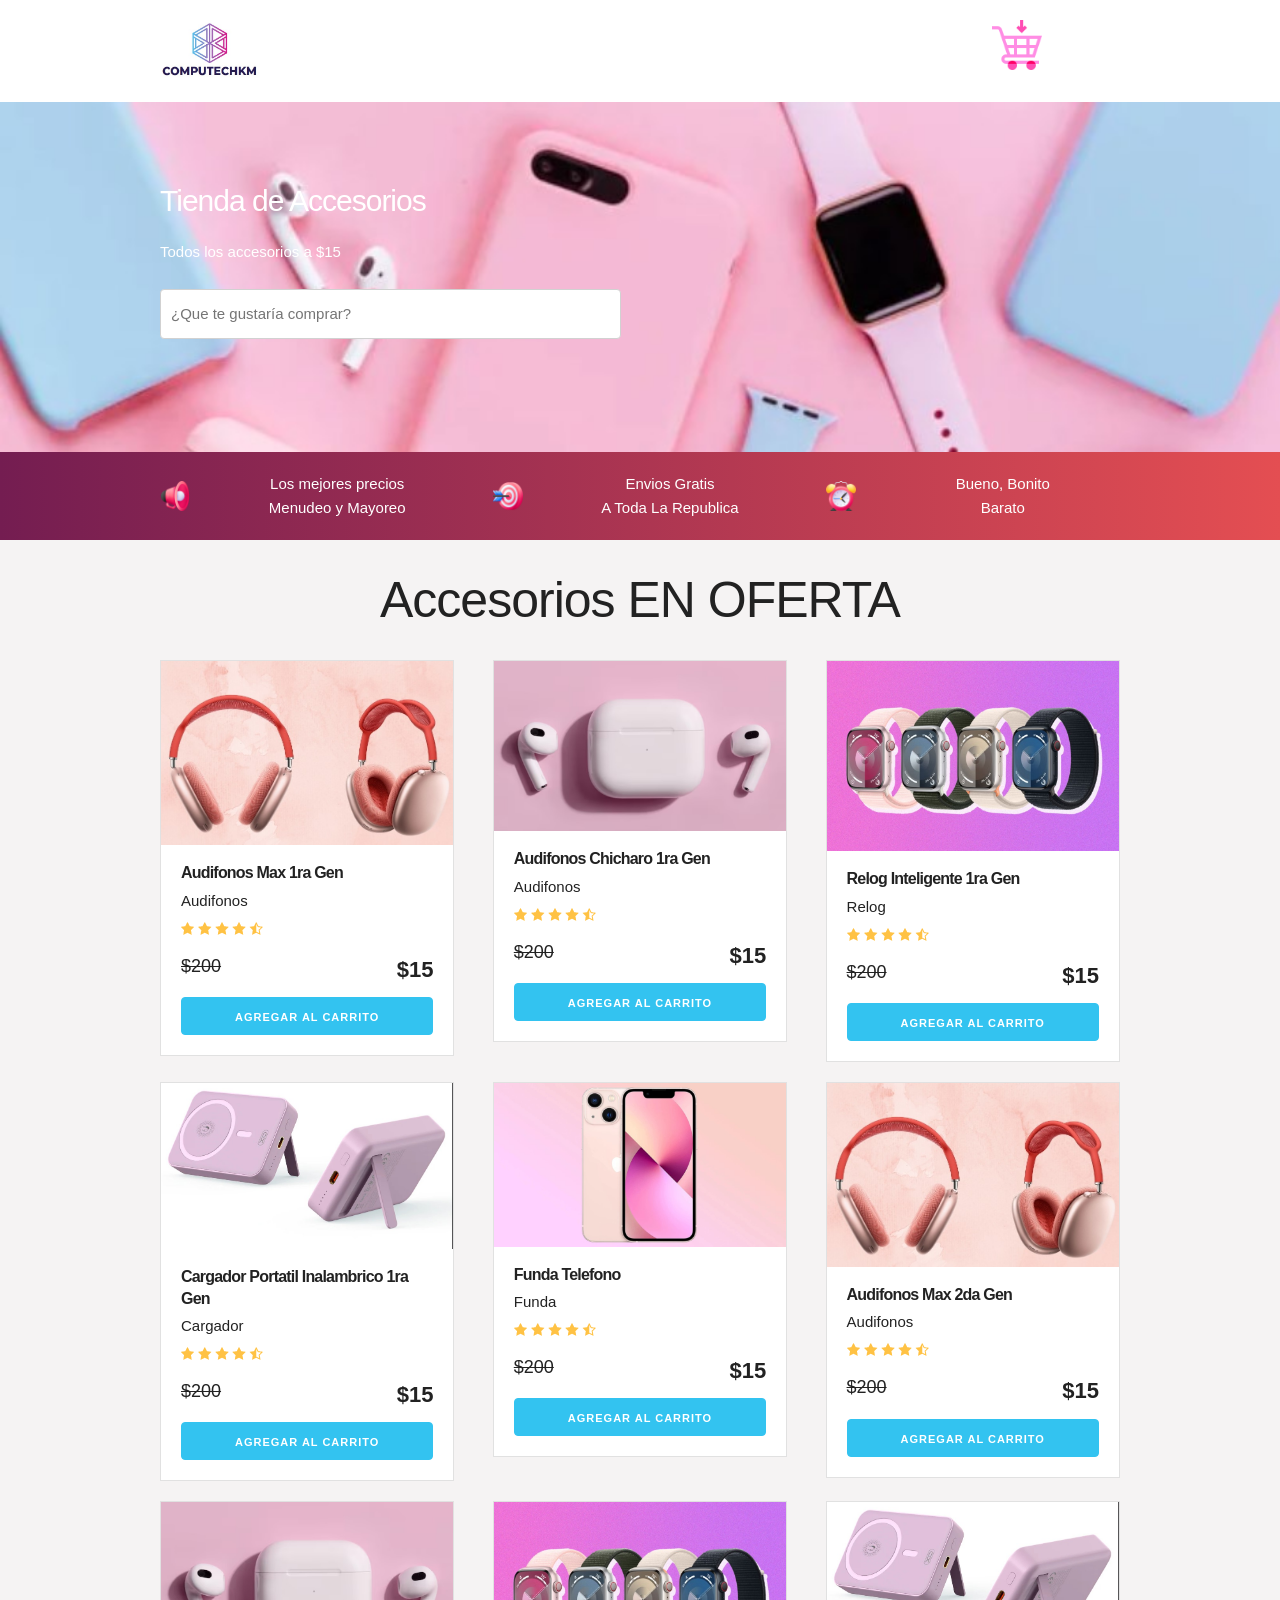
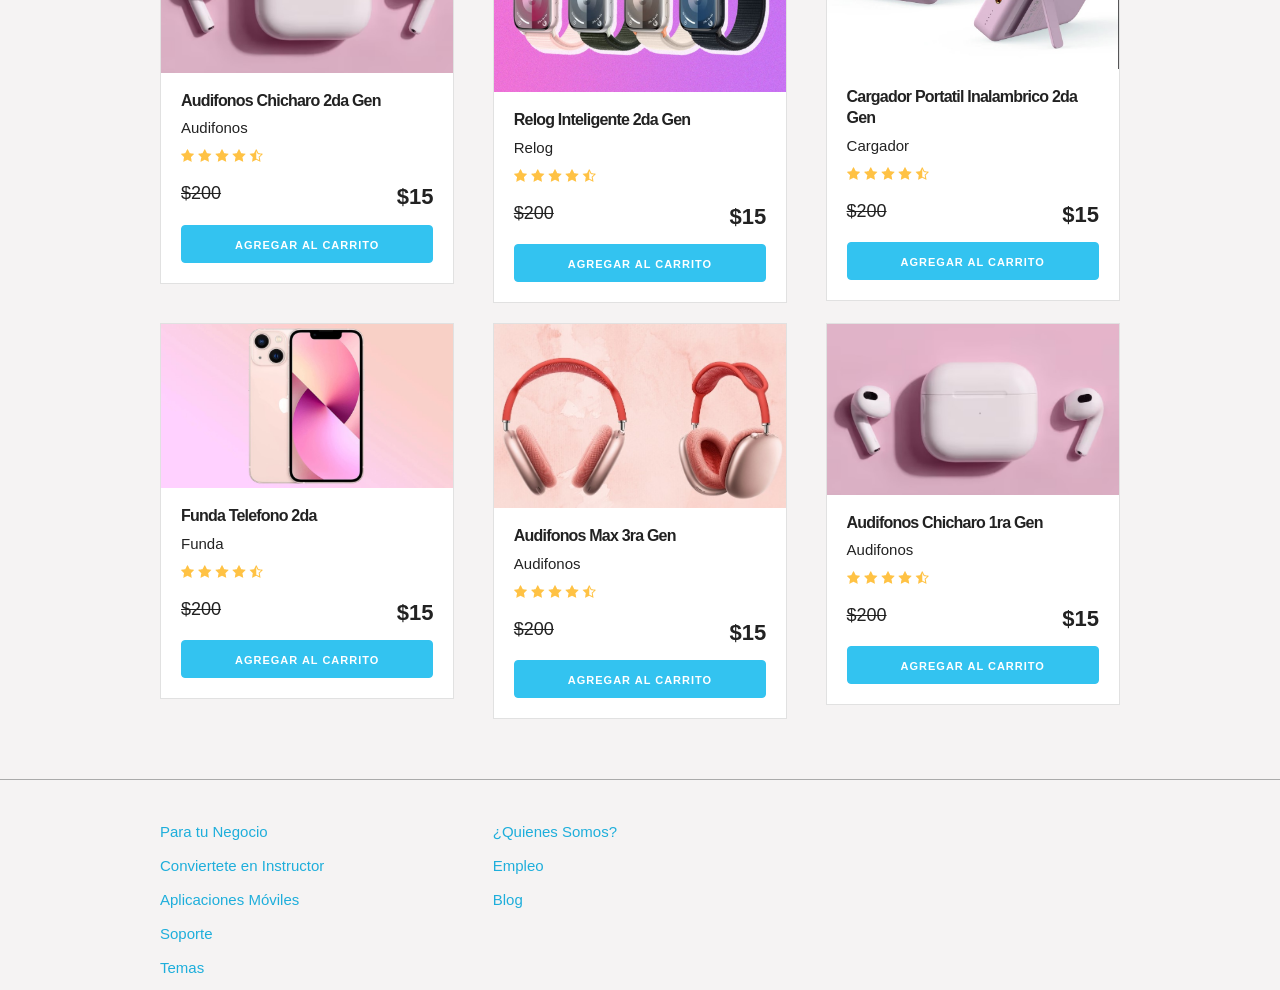
<file: 15-PROYECTO-Carrito/index.html>
<!DOCTYPE html>
<html lang="en">
<head>
    <meta charset="UTF-8">
    <meta name="viewport" content="width=device-width, initial-scale=1.0">
    <meta http-equiv="X-UA-Compatible" content="ie=edge">
    <title>Carrito</title>
    <link rel="stylesheet" href="css/normalize.css">
    <link rel="stylesheet" href="css/skeleton.css">
    <link rel="stylesheet" href="css/custom.css">
</head>
<body>
<header id="header" class="header">
    <div class="container">
        <div class="row">
            <div class="four columns">
                <img src="img/logo.jpg" id="logo" width="100px">
            </div>
            <div class="two columns u-pull-right">
                <ul>
                    <li class="submenu">
                            <img src="img/cart.png" id="img-carrito" width="50px">
                            <div id="carrito">
                                    
                                    <table id="lista-carrito" class="u-full-width">
                                        <thead>
                                            <tr>
                                                <th>Imagen</th>
                                                <th>Nombre</th>
                                                <th>Precio</th>
                                                <th>Cantidad</th>
                                                <th></th>
                                            </tr>
                                        </thead>
                                        <tbody></tbody>
                                    </table>

                                    <a href="#" id="vaciar-carrito" class="button u-full-width">Vaciar Carrito</a>
                            </div>
                    </li>
                </ul>
            </div>
        </div> 
    </div>
    </header>


    <div id="hero">
        <div class="container">
            <div class="row">
                    <div class="six columns">
                        <div class="contenido-hero">
                                <h2>Tienda de Accesorios</h2>
                                <p>Todos los accesorios a $15</p>
                                <form action="#" id="busqueda" method="post" class="formulario">
                                    <input class="u-full-width" type="text" placeholder="¿Que te gustaría comprar?" id="buscador">
                                    <input type="submit" id="submit-buscador" class="submit-buscador">
                                </form>
                        </div>
                    </div>
            </div> 
        </div>
    </div>

    <div class="barra">
        <div class="container">
            <div class="row">
                    <div class="four columns icono icono1">
                        <p>Los mejores precios <br>
                        Menudeo y Mayoreo</p>
                    </div>
                    <div class="four columns icono icono2">
                        <p>Envios Gratis <br>
                        A Toda La Republica</p>
                    </div>
                    <div class="four columns icono icono3">
                        <p>Bueno, Bonito<br>
                        Barato</p>
                    </div>
            </div>
        </div>

    </div>

    <div id="lista-cursos" class="container">
        <h1 id="encabezado" class="encabezado">Accesorios EN OFERTA</h1>
        <div class="row">
            <div class="four columns">
                <div class="card">
                    <img src="img/curso1.jpg" class="imagen-curso u-full-width">
                    <div class="info-card">
                        <h4>Audifonos Max 1ra Gen</h4>
                        <p>Audifonos</p>
                        <img src="img/estrellas.png">
                        <p class="precio">$200  <span class="u-pull-right ">$15</span></p>
                        <a href="#" class="u-full-width button-primary button input agregar-carrito" data-id="1">Agregar Al Carrito</a>
                    </div>
                </div> <!--.card-->
            </div>
            <div class="four columns">
                    <div class="card">
                        <img src="img/curso2.jpg" class="imagen-curso u-full-width">
                        <div class="info-card">
                            <h4>Audifonos Chicharo 1ra Gen</h4>
                            <p>Audifonos</p>
                            <img src="img/estrellas.png">
                            <p class="precio">$200  <span class="u-pull-right ">$15</span></p>
                            <a href="#" class="u-full-width button-primary button input agregar-carrito" data-id="2">Agregar Al Carrito</a>
                        </div>
                    </div>
            </div>
            <div class="four columns">
                    <div class="card">
                        <img src="img/curso3.jpg" class="imagen-curso u-full-width">
                        <div class="info-card">
                            <h4>Relog Inteligente 1ra Gen</h4>
                            <p>Relog</p>
                            <img src="img/estrellas.png">
                            <p class="precio">$200  <span class="u-pull-right ">$15</span></p>
                            <a href="#" class="u-full-width button-primary button input agregar-carrito" data-id="3">Agregar Al Carrito</a>
                        </div>
                    </div> <!--.card-->
            </div>

        </div> <!--.row-->
        <div class="row">
            <div class="four columns">
                <div class="card">
                    <img src="img/curso4.jpg" class="imagen-curso u-full-width">
                    <div class="info-card">
                        <h4>Cargador Portatil Inalambrico 1ra Gen</h4>
                        <p>Cargador</p>
                        <img src="img/estrellas.png">
                        <p class="precio">$200  <span class="u-pull-right ">$15</span></p>
                        <a href="#" class="u-full-width button-primary button input agregar-carrito" data-id="4">Agregar Al Carrito</a>
                    </div>
                </div> <!--.card-->
            </div>
            <div class="four columns">
                    <div class="card">
                        <img src="img/curso5.jpg" class="imagen-curso u-full-width">
                        <div class="info-card">
                            <h4>Funda Telefono</h4>
                            <p>Funda</p>
                            <img src="img/estrellas.png">
                            <p class="precio">$200  <span class="u-pull-right ">$15</span></p>
                            <a href="#" class="u-full-width button-primary button input agregar-carrito" data-id="5">Agregar Al Carrito</a>
                        </div>
                    </div> <!--.card-->
            </div>
            <div class="four columns">
                    <div class="card">
                        <img src="img/curso1.jpg" class="imagen-curso u-full-width">
                        <div class="info-card">
                            <h4>Audifonos Max 2da Gen</h4>
                            <p>Audifonos</p>
                            <img src="img/estrellas.png">
                            <p class="precio">$200  <span class="u-pull-right ">$15</span></p>
                            <a href="#" class="u-full-width button-primary button input agregar-carrito" data-id="6">Agregar Al Carrito</a>
                        </div>
                    </div> <!--.card-->
            </div>
        </div> <!--.row-->
        <div class="row">
            <div class="four columns">
                <div class="card">
                    <img src="img/curso2.jpg" class="imagen-curso u-full-width">
                    <div class="info-card">
                        <h4>Audifonos Chicharo 2da Gen</h4>
                        <p>Audifonos</p>
                        <img src="img/estrellas.png">
                        <p class="precio">$200  <span class="u-pull-right ">$15</span></p>
                        <a href="#" class="u-full-width button-primary button input agregar-carrito" data-id="7">Agregar Al Carrito</a>
                    </div>
                </div> <!--.card-->
            </div>
            <div class="four columns">
                    <div class="card">
                        <img src="img/curso3.jpg" class="imagen-curso u-full-width">
                        <div class="info-card">
                            <h4>Relog Inteligente 2da Gen</h4>
                            <p>Relog</p>
                            <img src="img/estrellas.png">
                            <p class="precio">$200  <span class="u-pull-right ">$15</span></p>
                            <a href="#" class="u-full-width button-primary button input agregar-carrito" data-id="8">Agregar Al Carrito</a>
                        </div>
                    </div> <!--.card-->
            </div>
            <div class="four columns">
                    <div class="card">
                        <img src="img/curso4.jpg" class="imagen-curso u-full-width">
                        <div class="info-card">
                            <h4>Cargador Portatil Inalambrico 2da Gen</h4>
                            <p>Cargador</p>
                            <img src="img/estrellas.png">
                            <p class="precio">$200  <span class="u-pull-right ">$15</span></p>
                            <a href="#" class="u-full-width button-primary button input agregar-carrito" data-id="9">Agregar Al Carrito</a>
                        </div>
                    </div> <!--.card-->
            </div>
        </div> <!--.row-->
        <div class="row">
                <div class="four columns">
                    <div class="card">
                        <img src="img/curso5.jpg" class="imagen-curso u-full-width">
                        <div class="info-card">
                            <h4>Funda Telefono 2da</h4>
                            <p>Funda</p>
                            <img src="img/estrellas.png">
                            <p class="precio">$200  <span class="u-pull-right ">$15</span></p>
                            <a href="#" class="u-full-width button-primary button input agregar-carrito" data-id="10">Agregar Al Carrito</a>
                        </div>
                    </div> <!--.card-->
                </div>
                <div class="four columns">
                        <div class="card">
                            <img src="img/curso1.jpg" class="imagen-curso u-full-width">
                            <div class="info-card">
                                <h4>Audifonos Max 3ra Gen</h4>
                                <p>Audifonos</p>
                                <img src="img/estrellas.png">
                                <p class="precio">$200  <span class="u-pull-right ">$15</span></p>
                                <a href="#" class="u-full-width button-primary button input agregar-carrito" data-id="11">Agregar Al Carrito</a>
                            </div>
                        </div> <!--.card-->
                </div>
                <div class="four columns">
                        <div class="card">
                            <img src="img/curso2.jpg" class="imagen-curso u-full-width">
                            <div class="info-card">
                                <h4>Audifonos Chicharo 1ra Gen</h4>
                                <p>Audifonos</p>
                                <img src="img/estrellas.png">
                                <p class="precio">$200  <span class="u-pull-right ">$15</span></p>
                                <a href="#" class="u-full-width button-primary button input agregar-carrito" data-id="12">Agregar Al Carrito</a>
                            </div>
                        </div> <!--.card-->
                </div>
            </div> <!--.row-->
    </div>  

    <footer id="footer" class="footer">
        <div class="container">
            <div class="row">
                    <div class="four columns">
                            <nav id="principal" class="menu">
                                <a class="enlace" href="#">Para tu Negocio</a>
                                <a class="enlace" href="#">Conviertete en Instructor</a>
                                <a class="enlace" href="#">Aplicaciones Móviles</a>
                                <a class="enlace" href="#">Soporte</a>
                                <a class="enlace" href="#">Temas</a>
                            </nav>
                    </div>
                    <div class="four columns">
                            <nav id="secundaria" class="menu">
                                <a class="enlace" href="#">¿Quienes Somos?</a>
                                <a class="enlace" href="#">Empleo</a>
                                <a class="enlace" href="#">Blog</a>
                            </nav>
                    </div>
            </div>
        </div>
    </footer>

    <script src="js/app.js"></script>

</body>
</html>
</file>
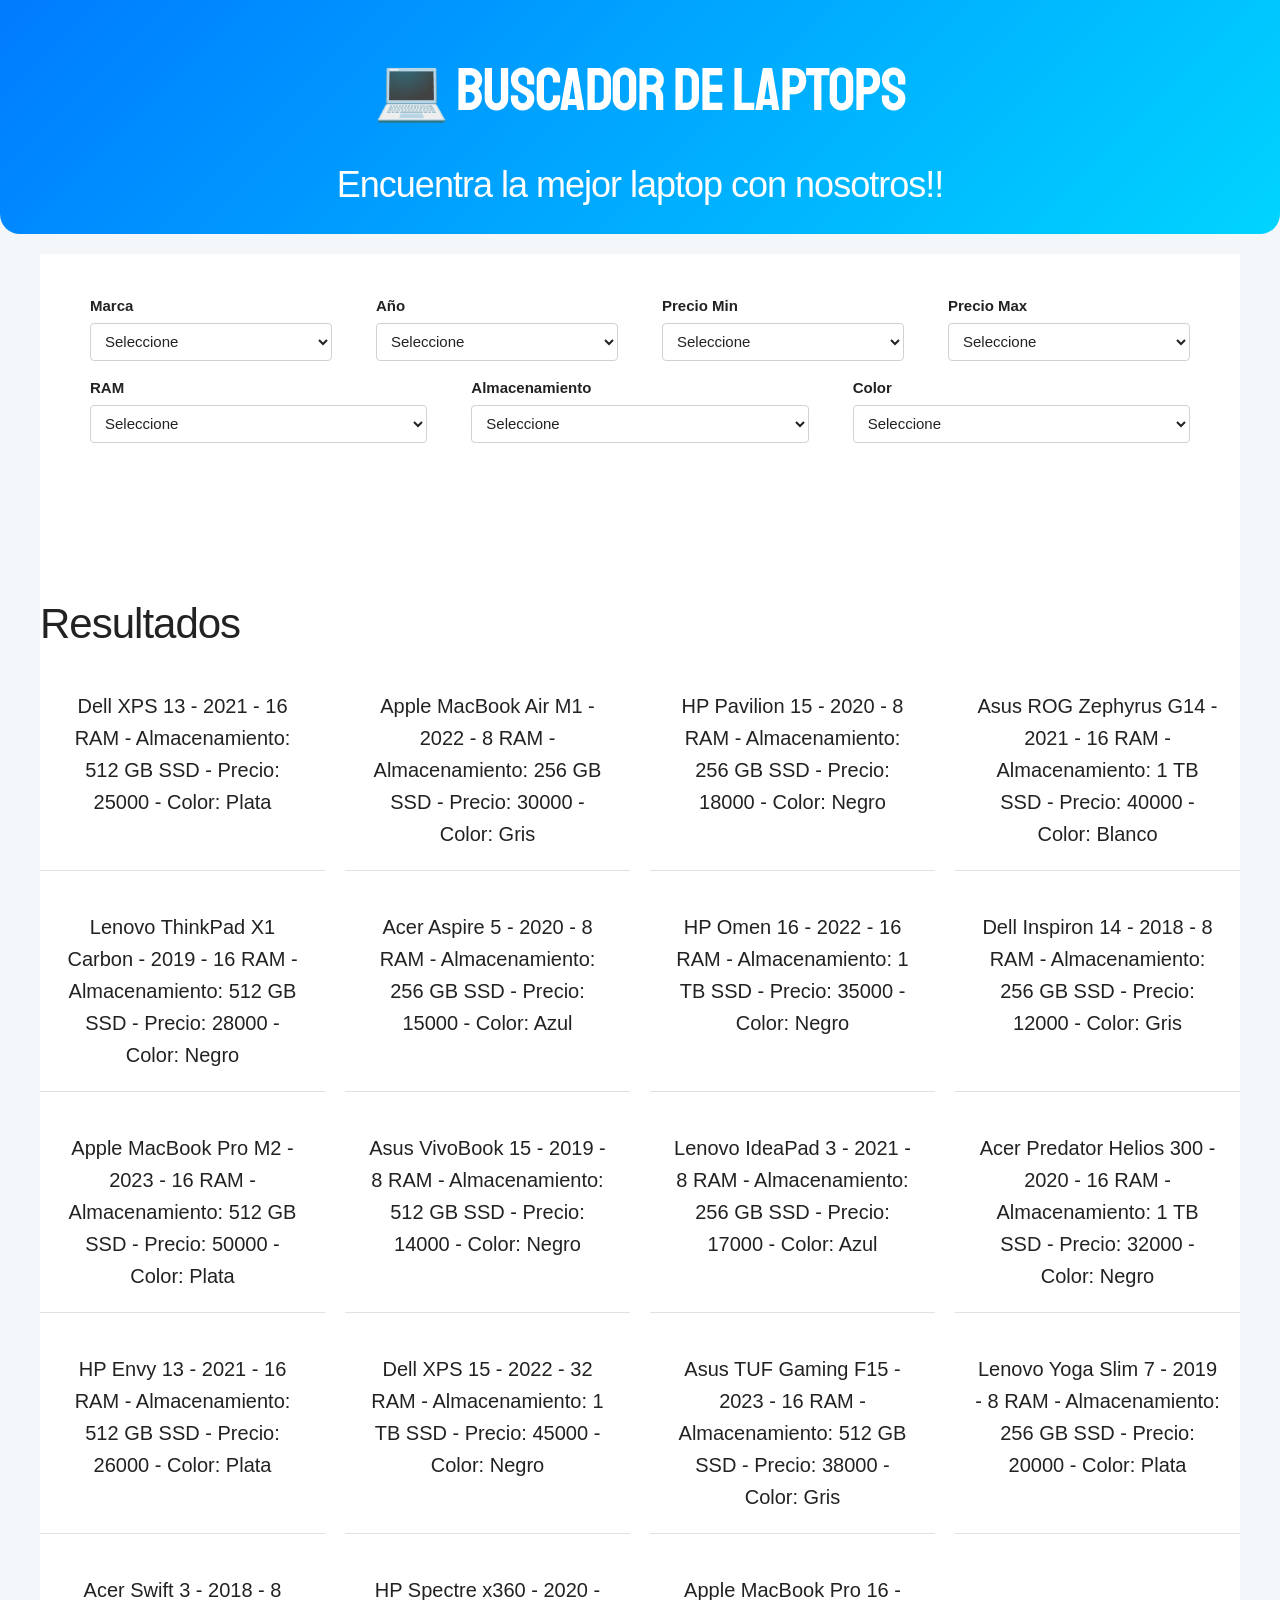
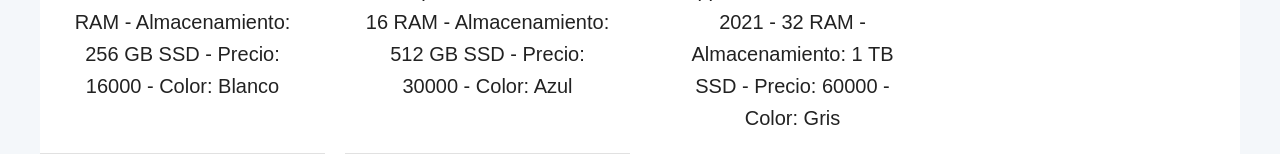
<file: 17-PROYECTO-Buscador/index.html>
<!DOCTYPE html>
<html lang="es">
<head>
    <meta charset="UTF-8">
    <meta name="viewport" content="width=device-width, initial-scale=1.0">
    <meta http-equiv="X-UA-Compatible" content="ie=edge">
    <title>Buscador de Laptops</title>
    <link href="https://fonts.googleapis.com/css?family=Staatliches" rel="stylesheet">  
    <link rel="stylesheet" href="css/normalize.css">
    <link rel="stylesheet" href="css/skeleton.css">
    <link rel="stylesheet" href="css/app.css">

    <style>
        body {
            background: #f4f7fa;
            font-family: 'Arial', sans-serif;
        }
        header {
            background: linear-gradient(135deg, #007bff, #00d4ff);
            color: white;
            padding: 2rem;
            text-align: center;
            border-radius: 0 0 20px 20px;
            margin-bottom: 2rem;
        }
        h1, h3 {
            margin: 0.5rem 0;
        }
        #resultado {
            display: grid;
            grid-template-columns: repeat(auto-fill, minmax(280px, 1fr));
            gap: 20px;
            margin-top: 2rem;
        }
        .card {
            background: white;
            border-radius: 12px;
            padding: 15px;
            box-shadow: 0 4px 12px rgba(0,0,0,0.1);
            transition: transform 0.2s ease;
            text-align: center;
        }
        .card:hover {
            transform: translateY(-5px);
        }
        .card img {
            max-width: 100%;
            height: 160px;
            object-fit: contain;
            margin-bottom: 1rem;
        }
        .card h4 {
            margin: 0.5rem 0;
            color: #333;
        }
        .card p {
            margin: 0.2rem 0;
            font-size: 0.9rem;
            color: #555;
        }
    </style>
</head>
<body>

    <header>
        <h1>💻 Buscador de Laptops</h1>
        <h3>Encuentra la mejor laptop con nosotros!!</h3>
    </header>

    <div class="contenedor">
        <form id="buscador">
            <div class="row">
                <div class="three columns"> 
                    <label for="marca">Marca</label>
                    <select class="u-full-width" id="marca">
                        <option value="">Seleccione</option>
                        <option value="Dell">Dell</option>
                        <option value="HP">HP</option>
                        <option value="Asus">Asus</option>
                        <option value="Lenovo">Lenovo</option>
                        <option value="Apple">Apple</option>
                        <option value="Acer">Acer</option>
                    </select>
                </div>
                <div class="three columns">
                    <label for="year">Año</label>
                    <select class="u-full-width" id="year">
                        <option value="">Seleccione</option>
                    </select>
                </div>
                <div class="three columns">
                    <label for="minimo">Precio Min</label>
                    <select class="u-full-width" id="minimo">
                        <option value="">Seleccione</option>
                        <option value="5000">5,000</option>
                        <option value="10000">10,000</option>
                        <option value="20000">20,000</option>
                        <option value="30000">30,000</option>
                        <option value="40000">40,000</option>
                        <option value="50000">50,000</option>
                        <option value="60000">60,000</option>
                        <option value="70000">70,000</option>
                    </select>
                </div>
                <div class="three columns">
                    <label for="maximo">Precio Max</label>
                    <select class="u-full-width" id="maximo">
                        <option value="">Seleccione</option>
                        <option value="10000">10,000</option>
                        <option value="20000">20,000</option>
                        <option value="30000">30,000</option>
                        <option value="40000">40,000</option>
                        <option value="50000">50,000</option>
                        <option value="60000">60,000</option>
                        <option value="70000">70,000</option>
                        <option value="80000">80,000</option>
                    </select>
                </div>
                <div class="row">
                    <div class="four columns">
                        <label for="ram">RAM</label>
                        <select class="u-full-width" id="ram">
                            <option value="">Seleccione</option>
                            <option value="8">8 GB</option>
                            <option value="16">16 GB</option>
                            <option value="32">32 GB</option>
                            <option value="64">64 GB</option>
                        </select>
                    </div>
                    <div class="four columns">
                        <label for="almacenamiento">Almacenamiento</label>
                        <select class="u-full-width" id="almacenamiento">
                            <option value="">Seleccione</option>
                            <option value="256 GB SSD">256 GB SSD</option>
                            <option value="512 GB SSD">512 GB SSD</option>
                            <option value="1 TB SSD">1 TB SSD</option>
                            <option value="2 TB SSD">2 TB SSD</option>
                        </select>
                    </div>
                    <div class="four columns">
                        <label for="color">Color</label>
                        <select class="u-full-width" id="color">
                            <option value="">Seleccione</option>
                            <option value="Negro">Negro</option>
                            <option value="Gris">Gris</option>
                            <option value="Plata">Plata</option>
                            <option value="Blanco">Blanco</option>
                            <option value="Azul">Azul</option>
                        </select>
                    </div>
                </div>
            </div>
        </form>

        <h2 style="margin-top: 2rem;">Resultados</h2>
        <div id="resultado"></div>
    </div>

    <script src="js/db.js"></script>
    <script src="js/app.js"></script>
</body>
</html>
</file>
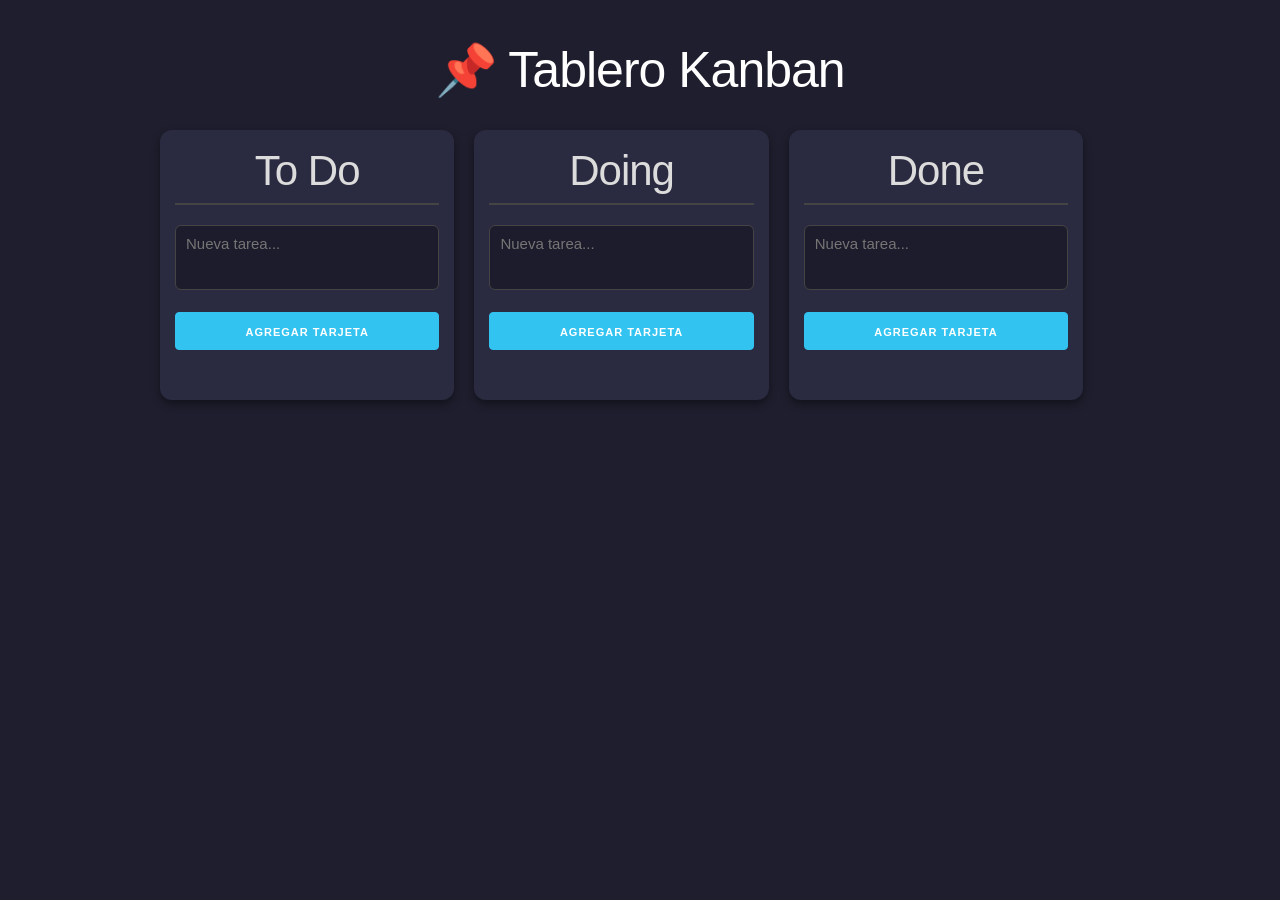
<file: 19-PROYECTO-LocalStorage/index.html>
<!DOCTYPE html>
<html lang="en">
<head>
    <meta charset="UTF-8">
    <meta name="viewport" content="width=device-width, initial-scale=1.0">
    <meta http-equiv="X-UA-Compatible" content="ie=edge">
    <title>Kanban con LocalStorage</title>
    <link rel="stylesheet" href="css/normalize.css">
    <link rel="stylesheet" href="css/skeleton.css">
    <link rel="stylesheet" href="css/custom.css">
    <style>
        body {
            background: #1e1e2e;
            color: #e0e0e0;
            font-family: 'Segoe UI', Tahoma, Geneva, Verdana, sans-serif;
        }
        h1 {
            text-align: center;
            margin: 20px 0;
            color: #ffffff;
        }
        h2 {
            color: #dcdcdc;
            border-bottom: 2px solid #444;
            padding-bottom: 5px;
        }
        .column {
            background: #2a2a40;
            padding: 15px;
            margin: 10px;
            border-radius: 12px;
            box-shadow: 0 4px 8px rgba(0,0,0,0.4);
        }
        .task {
            background: #3a3a55;
            color: #f5f5f5;
            padding: 10px;
            border-radius: 8px;
            margin: 8px 0;
            border-left: 5px solid #6c63ff;
        }
        textarea {
            background: #1c1c2c;
            color: #f0f0f0;
            border: 1px solid #444;
            border-radius: 6px;
            resize: none;
        }
        .button-primary {
            background: #6c63ff;
            border: none;
            border-radius: 6px;
            color: #fff;
            transition: background 0.3s ease;
        }
        .button-primary:hover {
            background: #5146d9;
        }
    </style>
</head>
<body>

    <div id="contenido">
        <div class="container">

            <h1>📌 Tablero Kanban</h1>
            <div class="row">

                <!-- Columna To Do -->
                <div class="four columns column">
                    <h2>To Do</h2>
                    <form id="todo">
                        <textarea id="tweet-todo" class="u-full-width" placeholder="Nueva tarea..."></textarea>
                        <input type="submit" class="button u-full-width button-primary" value="Agregar tarjeta">
                    </form>
                    <div id="lista-todo"></div>
                </div>

                <!-- Columna Doing -->
                <div class="four columns column">
                    <h2>Doing</h2>
                    <form id="doing">
                        <textarea id="tweet-doing" class="u-full-width" placeholder="Nueva tarea..."></textarea>
                        <input type="submit" class="button u-full-width button-primary" value="Agregar tarjeta">
                    </form>
                    <div id="lista-doing"></div>
                </div>

                <!-- Columna Done -->
                <div class="four columns column">
                    <h2>Done</h2>
                    <form id="done">
                        <textarea id="tweet-done" class="u-full-width" placeholder="Nueva tarea..."></textarea>
                        <input type="submit" class="button u-full-width button-primary" value="Agregar tarjeta">
                    </form>
                    <div id="lista-done"></div>
                </div>

            </div>
        </div>
    </div> <!--#contenido-->

    <script src="js/app.js"></script>
</body>
</html>
</file>
<file: 15-PROYECTO-Carrito/css/skeleton.css>
/*
* Skeleton V2.0.4
* Copyright 2014, Dave Gamache
* www.getskeleton.com
* Free to use under the MIT license.
* http://www.opensource.org/licenses/mit-license.php
* 12/29/2014
*/


/* Table of contents
––––––––––––––––––––––––––––––––––––––––––––––––––
- Grid
- Base Styles
- Typography
- Links
- Buttons
- Forms
- Lists
- Code
- Tables
- Spacing
- Utilities
- Clearing
- Media Queries
*/


/* Grid
–––––––––––––––––––––––––––––––––––––––––––––––––– */
.container {
  position: relative;
  width: 100%;
  max-width: 960px;
  margin: 0 auto;
  padding: 0 20px;
  box-sizing: border-box; }
.column,
.columns {
  width: 100%;
  float: left;
  box-sizing: border-box; }

/* For devices larger than 400px */
@media (min-width: 400px) {
  .container {
    width: 85%;
    padding: 0; }
}

/* For devices larger than 550px */
@media (min-width: 550px) {
  .container {
    width: 80%; }
  .column,
  .columns {
    margin-left: 4%; }
  .column:first-child,
  .columns:first-child {
    margin-left: 0; }

  .one.column,
  .one.columns                    { width: 4.66666666667%; }
  .two.columns                    { width: 13.3333333333%; }
  .three.columns                  { width: 22%;            }
  .four.columns                   { width: 30.6666666667%; }
  .five.columns                   { width: 39.3333333333%; }
  .six.columns                    { width: 48%;            }
  .seven.columns                  { width: 56.6666666667%; }
  .eight.columns                  { width: 65.3333333333%; }
  .nine.columns                   { width: 74.0%;          }
  .ten.columns                    { width: 82.6666666667%; }
  .eleven.columns                 { width: 91.3333333333%; }
  .twelve.columns                 { width: 100%; margin-left: 0; }

  .one-third.column               { width: 30.6666666667%; }
  .two-thirds.column              { width: 65.3333333333%; }

  .one-half.column                { width: 48%; }

  /* Offsets */
  .offset-by-one.column,
  .offset-by-one.columns          { margin-left: 8.66666666667%; }
  .offset-by-two.column,
  .offset-by-two.columns          { margin-left: 17.3333333333%; }
  .offset-by-three.column,
  .offset-by-three.columns        { margin-left: 26%;            }
  .offset-by-four.column,
  .offset-by-four.columns         { margin-left: 34.6666666667%; }
  .offset-by-five.column,
  .offset-by-five.columns         { margin-left: 43.3333333333%; }
  .offset-by-six.column,
  .offset-by-six.columns          { margin-left: 52%;            }
  .offset-by-seven.column,
  .offset-by-seven.columns        { margin-left: 60.6666666667%; }
  .offset-by-eight.column,
  .offset-by-eight.columns        { margin-left: 69.3333333333%; }
  .offset-by-nine.column,
  .offset-by-nine.columns         { margin-left: 78.0%;          }
  .offset-by-ten.column,
  .offset-by-ten.columns          { margin-left: 86.6666666667%; }
  .offset-by-eleven.column,
  .offset-by-eleven.columns       { margin-left: 95.3333333333%; }

  .offset-by-one-third.column,
  .offset-by-one-third.columns    { margin-left: 34.6666666667%; }
  .offset-by-two-thirds.column,
  .offset-by-two-thirds.columns   { margin-left: 69.3333333333%; }

  .offset-by-one-half.column,
  .offset-by-one-half.columns     { margin-left: 52%; }

}


/* Base Styles
–––––––––––––––––––––––––––––––––––––––––––––––––– */
/* NOTE
html is set to 62.5% so that all the REM measurements throughout Skeleton
are based on 10px sizing. So basically 1.5rem = 15px :) */
html {
  font-size: 62.5%; }
body {
  font-size: 1.5em; /* currently ems cause chrome bug misinterpreting rems on body element */
  line-height: 1.6;
  font-weight: 400;
  font-family: "Raleway", "HelveticaNeue", "Helvetica Neue", Helvetica, Arial, sans-serif;
  color: #222; }


/* Typography
–––––––––––––––––––––––––––––––––––––––––––––––––– */
h1, h2, h3, h4, h5, h6 {
  margin-top: 0;
  margin-bottom: 2rem;
  font-weight: 300; }
h1 { font-size: 4.0rem; line-height: 1.2;  letter-spacing: -.1rem;}
h2 { font-size: 3.6rem; line-height: 1.25; letter-spacing: -.1rem; }
h3 { font-size: 3.0rem; line-height: 1.3;  letter-spacing: -.1rem; }
h4 { font-size: 2.4rem; line-height: 1.35; letter-spacing: -.08rem; }
h5 { font-size: 1.8rem; line-height: 1.5;  letter-spacing: -.05rem; }
h6 { font-size: 1.5rem; line-height: 1.6;  letter-spacing: 0; }

/* Larger than phablet */
@media (min-width: 550px) {
  h1 { font-size: 5.0rem; }
  h2 { font-size: 4.2rem; }
  h3 { font-size: 3.6rem; }
  h4 { font-size: 3.0rem; }
  h5 { font-size: 2.4rem; }
  h6 { font-size: 1.5rem; }
}

p {
  margin-top: 0; }


/* Links
–––––––––––––––––––––––––––––––––––––––––––––––––– */
a {
  color: #1EAEDB; }
a:hover {
  color: #0FA0CE; }


/* Buttons
–––––––––––––––––––––––––––––––––––––––––––––––––– */
.button,
button,
input[type="submit"],
input[type="reset"],
input[type="button"] {
  display: inline-block;
  height: 38px;
  padding: 0 30px;
  color: #555;
  text-align: center;
  font-size: 11px;
  font-weight: 600;
  line-height: 38px;
  letter-spacing: .1rem;
  text-transform: uppercase;
  text-decoration: none;
  white-space: nowrap;
  background-color: transparent;
  border-radius: 4px;
  border: 1px solid #bbb;
  cursor: pointer;
  box-sizing: border-box; }
.button:hover,
button:hover,
input[type="submit"]:hover,
input[type="reset"]:hover,
input[type="button"]:hover,
.button:focus,
button:focus,
input[type="submit"]:focus,
input[type="reset"]:focus,
input[type="button"]:focus {
  color: #333;
  border-color: #888;
  outline: 0; }
.button.button-primary,
button.button-primary,
input[type="submit"].button-primary,
input[type="reset"].button-primary,
input[type="button"].button-primary {
  color: #FFF;
  background-color: #33C3F0;
  border-color: #33C3F0; }
.button.button-primary:hover,
button.button-primary:hover,
input[type="submit"].button-primary:hover,
input[type="reset"].button-primary:hover,
input[type="button"].button-primary:hover,
.button.button-primary:focus,
button.button-primary:focus,
input[type="submit"].button-primary:focus,
input[type="reset"].button-primary:focus,
input[type="button"].button-primary:focus {
  color: #FFF;
  background-color: #1EAEDB;
  border-color: #1EAEDB; }


/* Forms
–––––––––––––––––––––––––––––––––––––––––––––––––– */
input[type="email"],
input[type="number"],
input[type="search"],
input[type="text"],
input[type="tel"],
input[type="url"],
input[type="password"],
textarea,
select {
  height: 38px;
  padding: 6px 10px; /* The 6px vertically centers text on FF, ignored by Webkit */
  background-color: #fff;
  border: 1px solid #D1D1D1;
  border-radius: 4px;
  box-shadow: none;
  box-sizing: border-box; }
/* Removes awkward default styles on some inputs for iOS */
input[type="email"],
input[type="number"],
input[type="search"],
input[type="text"],
input[type="tel"],
input[type="url"],
input[type="password"],
textarea {
  -webkit-appearance: none;
     -moz-appearance: none;
          appearance: none; }
textarea {
  min-height: 65px;
  padding-top: 6px;
  padding-bottom: 6px; }
input[type="email"]:focus,
input[type="number"]:focus,
input[type="search"]:focus,
input[type="text"]:focus,
input[type="tel"]:focus,
input[type="url"]:focus,
input[type="password"]:focus,
textarea:focus,
select:focus {
  border: 1px solid #33C3F0;
  outline: 0; }
label,
legend {
  display: block;
  margin-bottom: .5rem;
  font-weight: 600; }
fieldset {
  padding: 0;
  border-width: 0; }
input[type="checkbox"],
input[type="radio"] {
  display: inline; }
label > .label-body {
  display: inline-block;
  margin-left: .5rem;
  font-weight: normal; }


/* Lists
–––––––––––––––––––––––––––––––––––––––––––––––––– */
ul {
  list-style: circle inside; }
ol {
  list-style: decimal inside; }
ol, ul {
  padding-left: 0;
  margin-top: 0; }
ul ul,
ul ol,
ol ol,
ol ul {
  margin: 1.5rem 0 1.5rem 3rem;
  font-size: 90%; }
li {
  margin-bottom: 1rem; }


/* Code
–––––––––––––––––––––––––––––––––––––––––––––––––– */
code {
  padding: .2rem .5rem;
  margin: 0 .2rem;
  font-size: 90%;
  white-space: nowrap;
  background: #F1F1F1;
  border: 1px solid #E1E1E1;
  border-radius: 4px; }
pre > code {
  display: block;
  padding: 1rem 1.5rem;
  white-space: pre; }


/* Tables
–––––––––––––––––––––––––––––––––––––––––––––––––– */
th,
td {
  padding: 12px 15px;
  text-align: left;
  border-bottom: 1px solid #E1E1E1; }
th:first-child,
td:first-child {
  padding-left: 0; }
th:last-child,
td:last-child {
  padding-right: 0; }


/* Spacing
–––––––––––––––––––––––––––––––––––––––––––––––––– */
button,
.button {
  margin-bottom: 1rem; }
input,
textarea,
select,
fieldset {
  margin-bottom: 1.5rem; }
pre,
blockquote,
dl,
figure,
table,
p,
ul,
ol,
form {
  margin-bottom: 2.5rem; }


/* Utilities
–––––––––––––––––––––––––––––––––––––––––––––––––– */
.u-full-width {
  width: 100%;
  box-sizing: border-box; }
.u-max-full-width {
  max-width: 100%;
  box-sizing: border-box; }
.u-pull-right {
  float: right; }
.u-pull-left {
  float: left; }


/* Misc
–––––––––––––––––––––––––––––––––––––––––––––––––– */
hr {
  margin-top: 3rem;
  margin-bottom: 3.5rem;
  border-width: 0;
  border-top: 1px solid #E1E1E1; }


/* Clearing
–––––––––––––––––––––––––––––––––––––––––––––––––– */

/* Self Clearing Goodness */
.container:after,
.row:after,
.u-cf {
  content: "";
  display: table;
  clear: both; }


/* Media Queries
–––––––––––––––––––––––––––––––––––––––––––––––––– */
/*
Note: The best way to structure the use of media queries is to create the queries
near the relevant code. For example, if you wanted to change the styles for buttons
on small devices, paste the mobile query code up in the buttons section and style it
there.
*/


/* Larger than mobile */
@media (min-width: 400px) {}

/* Larger than phablet (also point when grid becomes active) */
@media (min-width: 550px) {}

/* Larger than tablet */
@media (min-width: 750px) {}

/* Larger than desktop */
@media (min-width: 1000px) {}

/* Larger than Desktop HD */
@media (min-width: 1200px) {}
</file>
<file: 15-PROYECTO-Carrito/css/custom.css>
html {
    font-size: 62.5%;
}
body {
    background-color: #f5f3f3
}
h1 {
    text-align: center;
}
h2 {
    font-size: 3rem;
}
h4 {
    font-size: 16px;
    font-weight: 700;
}
header {
    padding: 20px 0 0 0;
    background: white;
    text-align: center;
}
@media (min-width: 750px) {
    header {
        text-align: left;
    }
}
.borrar-curso {
    background-color: red;
    border-radius: 50%;
    padding: 5px 10px;
    text-decoration: none;
    color: white;
    font-weight: bold;
}

ul {
    list-style: none;
}
#hero {
    background-image:url(../img/hero.jpg);
    height: 350px;
    background-size: cover;
}
#encabezado {
    margin: 30px 0;
}
.submenu {
    position: relative;
}

.submenu #carrito{
    display: none;
}
.submenu:hover #carrito{
    display: block;
    position: absolute;
    right:0;

    top:100%;
    z-index: 1;
    background-color: white;
    padding: 20px;
    min-height: 400px;
    min-width: 300px;
}
.vacio {
    padding: 10px;
    background-color: crimson;
    text-align: center;
    border-radius: 10px;
    color: white;
}
.contenido-hero {
    margin-top: 80px;
    color: white;
}
.contenido-hero form {
    position: relative;
    margin-bottom: 0;
}
.contenido-hero form #buscador {
    height: 50px;
    margin-bottom: 0;
}
.contenido-hero form .submit-buscador {
    position: absolute;
    right:0;
    top:0;
    height: 100%;
    padding: 0;
    display: block;
    text-indent: -9999px;
    width: 50px;
    background-image: url(../img/lupa.png);
    background-position: right center;
    background-repeat: no-repeat;
    border:none;
}


.barra {
    padding: 20px 0;
    background: #741d51; /* Old browsers */
    background: -moz-linear-gradient(left, #741d51 0%, #e44e52 100%); /* FF3.6-15 */
    background: -webkit-linear-gradient(left, #741d51 0%,#e44e52 100%); /* Chrome10-25,Safari5.1-6 */
    background: linear-gradient(to right, #741d51 0%,#e44e52 100%); /* W3C, IE10+, FF16+, Chrome26+, Opera12+, Safari7+ */
    filter: progid:DXImageTransform.Microsoft.gradient( startColorstr='#741d51', endColorstr='#e44e52',GradientType=1 ); /* IE6-9 */
}

.barra p {
    margin:0;
    color: white;
}
.icono {
    background-repeat: no-repeat;
    background-position: left center;
    padding-left: 60px;
    background-size: 30px;
    margin-bottom: 40px;
    text-align: center;
}
@media (min-width: 750px) {
    .icono {
        margin-bottom:0;
    }
}
.icono1 {
    background-image: url(../img/icono1.png);
}
.icono2 {
    background-image: url(../img/icono2.png);
}
.icono3 {
    background-image: url(../img/icono3.png);
}

#lista-cursos .row {
    margin-bottom:20px;
}
.agregar-carrito {
    margin:10px 0;
}

.card {
    text-align: center;
    border: 1px solid #e1e1e1;
    background: white;
}
@media (min-width: 550px) {
    .card {
        text-align: left;
    }
}
.info-card  {
    padding: 10px 20px;
}

.info-card p, 
.card h4 {
    margin-bottom: 5px;
}
.info-card .precio {
    text-decoration: line-through;
    font-size: 18px;
    margin-top: 10px;
}
.info-card .precio span {
    font-weight: 700;
    font-size: 22px;
}


.footer {
    margin-top: 40px;
    border-top:1px solid #aaa;;
    padding-top: 40px;   
}
.footer .menu a{
display: block;
margin-bottom: 10px;
text-decoration: none;
}
</file>
<file: 17-PROYECTO-Buscador/css/skeleton.css>
/*
* Skeleton V2.0.4
* Copyright 2014, Dave Gamache
* www.getskeleton.com
* Free to use under the MIT license.
* http://www.opensource.org/licenses/mit-license.php
* 12/29/2014
*/


/* Table of contents
––––––––––––––––––––––––––––––––––––––––––––––––––
- Grid
- Base Styles
- Typography
- Links
- Buttons
- Forms
- Lists
- Code
- Tables
- Spacing
- Utilities
- Clearing
- Media Queries
*/


/* Grid
–––––––––––––––––––––––––––––––––––––––––––––––––– */
.container {
  position: relative;
  width: 100%;
  max-width: 960px;
  margin: 0 auto;
  padding: 0 20px;
  box-sizing: border-box; }
.column,
.columns {
  width: 100%;
  float: left;
  box-sizing: border-box; }

/* For devices larger than 400px */
@media (min-width: 400px) {
  .container {
    width: 85%;
    padding: 0; }
}

/* For devices larger than 550px */
@media (min-width: 550px) {
  .container {
    width: 80%; }
  .column,
  .columns {
    margin-left: 4%; }
  .column:first-child,
  .columns:first-child {
    margin-left: 0; }

  .one.column,
  .one.columns                    { width: 4.66666666667%; }
  .two.columns                    { width: 13.3333333333%; }
  .three.columns                  { width: 22%;            }
  .four.columns                   { width: 30.6666666667%; }
  .five.columns                   { width: 39.3333333333%; }
  .six.columns                    { width: 48%;            }
  .seven.columns                  { width: 56.6666666667%; }
  .eight.columns                  { width: 65.3333333333%; }
  .nine.columns                   { width: 74.0%;          }
  .ten.columns                    { width: 82.6666666667%; }
  .eleven.columns                 { width: 91.3333333333%; }
  .twelve.columns                 { width: 100%; margin-left: 0; }

  .one-third.column               { width: 30.6666666667%; }
  .two-thirds.column              { width: 65.3333333333%; }

  .one-half.column                { width: 48%; }

  /* Offsets */
  .offset-by-one.column,
  .offset-by-one.columns          { margin-left: 8.66666666667%; }
  .offset-by-two.column,
  .offset-by-two.columns          { margin-left: 17.3333333333%; }
  .offset-by-three.column,
  .offset-by-three.columns        { margin-left: 26%;            }
  .offset-by-four.column,
  .offset-by-four.columns         { margin-left: 34.6666666667%; }
  .offset-by-five.column,
  .offset-by-five.columns         { margin-left: 43.3333333333%; }
  .offset-by-six.column,
  .offset-by-six.columns          { margin-left: 52%;            }
  .offset-by-seven.column,
  .offset-by-seven.columns        { margin-left: 60.6666666667%; }
  .offset-by-eight.column,
  .offset-by-eight.columns        { margin-left: 69.3333333333%; }
  .offset-by-nine.column,
  .offset-by-nine.columns         { margin-left: 78.0%;          }
  .offset-by-ten.column,
  .offset-by-ten.columns          { margin-left: 86.6666666667%; }
  .offset-by-eleven.column,
  .offset-by-eleven.columns       { margin-left: 95.3333333333%; }

  .offset-by-one-third.column,
  .offset-by-one-third.columns    { margin-left: 34.6666666667%; }
  .offset-by-two-thirds.column,
  .offset-by-two-thirds.columns   { margin-left: 69.3333333333%; }

  .offset-by-one-half.column,
  .offset-by-one-half.columns     { margin-left: 52%; }

}


/* Base Styles
–––––––––––––––––––––––––––––––––––––––––––––––––– */
/* NOTE
html is set to 62.5% so that all the REM measurements throughout Skeleton
are based on 10px sizing. So basically 1.5rem = 15px :) */
html {
  font-size: 62.5%; }
body {
  font-size: 1.5em; /* currently ems cause chrome bug misinterpreting rems on body element */
  line-height: 1.6;
  font-weight: 400;
  font-family: "Raleway", "HelveticaNeue", "Helvetica Neue", Helvetica, Arial, sans-serif;
  color: #222; }


/* Typography
–––––––––––––––––––––––––––––––––––––––––––––––––– */
h1, h2, h3, h4, h5, h6 {
  margin-top: 0;
  margin-bottom: 2rem;
  font-weight: 300; }
h1 { font-size: 4.0rem; line-height: 1.2;  letter-spacing: -.1rem;}
h2 { font-size: 3.6rem; line-height: 1.25; letter-spacing: -.1rem; }
h3 { font-size: 3.0rem; line-height: 1.3;  letter-spacing: -.1rem; }
h4 { font-size: 2.4rem; line-height: 1.35; letter-spacing: -.08rem; }
h5 { font-size: 1.8rem; line-height: 1.5;  letter-spacing: -.05rem; }
h6 { font-size: 1.5rem; line-height: 1.6;  letter-spacing: 0; }

/* Larger than phablet */
@media (min-width: 550px) {
  h1 { font-size: 5.0rem; }
  h2 { font-size: 4.2rem; }
  h3 { font-size: 3.6rem; }
  h4 { font-size: 3.0rem; }
  h5 { font-size: 2.4rem; }
  h6 { font-size: 1.5rem; }
}

p {
  margin-top: 0; }


/* Links
–––––––––––––––––––––––––––––––––––––––––––––––––– */
a {
  color: #1EAEDB; }
a:hover {
  color: #0FA0CE; }


/* Buttons
–––––––––––––––––––––––––––––––––––––––––––––––––– */
.button,
button,
input[type="submit"],
input[type="reset"],
input[type="button"] {
  display: inline-block;
  height: 38px;
  padding: 0 30px;
  color: #555;
  text-align: center;
  font-size: 11px;
  font-weight: 600;
  line-height: 38px;
  letter-spacing: .1rem;
  text-transform: uppercase;
  text-decoration: none;
  white-space: nowrap;
  background-color: transparent;
  border-radius: 4px;
  border: 1px solid #bbb;
  cursor: pointer;
  box-sizing: border-box; }
.button:hover,
button:hover,
input[type="submit"]:hover,
input[type="reset"]:hover,
input[type="button"]:hover,
.button:focus,
button:focus,
input[type="submit"]:focus,
input[type="reset"]:focus,
input[type="button"]:focus {
  color: #333;
  border-color: #888;
  outline: 0; }
.button.button-primary,
button.button-primary,
input[type="submit"].button-primary,
input[type="reset"].button-primary,
input[type="button"].button-primary {
  color: #FFF;
  background-color: #33C3F0;
  border-color: #33C3F0; }
.button.button-primary:hover,
button.button-primary:hover,
input[type="submit"].button-primary:hover,
input[type="reset"].button-primary:hover,
input[type="button"].button-primary:hover,
.button.button-primary:focus,
button.button-primary:focus,
input[type="submit"].button-primary:focus,
input[type="reset"].button-primary:focus,
input[type="button"].button-primary:focus {
  color: #FFF;
  background-color: #1EAEDB;
  border-color: #1EAEDB; }


/* Forms
–––––––––––––––––––––––––––––––––––––––––––––––––– */
input[type="email"],
input[type="number"],
input[type="search"],
input[type="text"],
input[type="tel"],
input[type="url"],
input[type="password"],
textarea,
select {
  height: 38px;
  padding: 6px 10px; /* The 6px vertically centers text on FF, ignored by Webkit */
  background-color: #fff;
  border: 1px solid #D1D1D1;
  border-radius: 4px;
  box-shadow: none;
  box-sizing: border-box; }
/* Removes awkward default styles on some inputs for iOS */
input[type="email"],
input[type="number"],
input[type="search"],
input[type="text"],
input[type="tel"],
input[type="url"],
input[type="password"],
textarea {
  -webkit-appearance: none;
     -moz-appearance: none;
          appearance: none; }
textarea {
  min-height: 65px;
  padding-top: 6px;
  padding-bottom: 6px; }
input[type="email"]:focus,
input[type="number"]:focus,
input[type="search"]:focus,
input[type="text"]:focus,
input[type="tel"]:focus,
input[type="url"]:focus,
input[type="password"]:focus,
textarea:focus,
select:focus {
  border: 1px solid #33C3F0;
  outline: 0; }
label,
legend {
  display: block;
  margin-bottom: .5rem;
  font-weight: 600; }
fieldset {
  padding: 0;
  border-width: 0; }
input[type="checkbox"],
input[type="radio"] {
  display: inline; }
label > .label-body {
  display: inline-block;
  margin-left: .5rem;
  font-weight: normal; }


/* Lists
–––––––––––––––––––––––––––––––––––––––––––––––––– */
ul {
  list-style: circle inside; }
ol {
  list-style: decimal inside; }
ol, ul {
  padding-left: 0;
  margin-top: 0; }
ul ul,
ul ol,
ol ol,
ol ul {
  margin: 1.5rem 0 1.5rem 3rem;
  font-size: 90%; }
li {
  margin-bottom: 1rem; }


/* Code
–––––––––––––––––––––––––––––––––––––––––––––––––– */
code {
  padding: .2rem .5rem;
  margin: 0 .2rem;
  font-size: 90%;
  white-space: nowrap;
  background: #F1F1F1;
  border: 1px solid #E1E1E1;
  border-radius: 4px; }
pre > code {
  display: block;
  padding: 1rem 1.5rem;
  white-space: pre; }


/* Tables
–––––––––––––––––––––––––––––––––––––––––––––––––– */
th,
td {
  padding: 12px 15px;
  text-align: left;
  border-bottom: 1px solid #E1E1E1; }
th:first-child,
td:first-child {
  padding-left: 0; }
th:last-child,
td:last-child {
  padding-right: 0; }


/* Spacing
–––––––––––––––––––––––––––––––––––––––––––––––––– */
button,
.button {
  margin-bottom: 1rem; }
input,
textarea,
select,
fieldset {
  margin-bottom: 1.5rem; }
pre,
blockquote,
dl,
figure,
table,
p,
ul,
ol,
form {
  margin-bottom: 2.5rem; }


/* Utilities
–––––––––––––––––––––––––––––––––––––––––––––––––– */
.u-full-width {
  width: 100%;
  box-sizing: border-box; }
.u-max-full-width {
  max-width: 100%;
  box-sizing: border-box; }
.u-pull-right {
  float: right; }
.u-pull-left {
  float: left; }


/* Misc
–––––––––––––––––––––––––––––––––––––––––––––––––– */
hr {
  margin-top: 3rem;
  margin-bottom: 3.5rem;
  border-width: 0;
  border-top: 1px solid #E1E1E1; }


/* Clearing
–––––––––––––––––––––––––––––––––––––––––––––––––– */

/* Self Clearing Goodness */
.container:after,
.row:after,
.u-cf {
  content: "";
  display: table;
  clear: both; }


/* Media Queries
–––––––––––––––––––––––––––––––––––––––––––––––––– */
/*
Note: The best way to structure the use of media queries is to create the queries
near the relevant code. For example, if you wanted to change the styles for buttons
on small devices, paste the mobile query code up in the buttons section and style it
there.
*/


/* Larger than mobile */
@media (min-width: 400px) {}

/* Larger than phablet (also point when grid becomes active) */
@media (min-width: 550px) {}

/* Larger than tablet */
@media (min-width: 750px) {}

/* Larger than desktop */
@media (min-width: 1000px) {}

/* Larger than Desktop HD */
@media (min-width: 1200px) {}
</file>
<file: 17-PROYECTO-Buscador/css/app.css>
body {
    background-image: linear-gradient(to right, #4facfe 0%, #00f2fe 100%);
    font-family: 'Staatliches', cursive;
}
html {
    font-size: 62.5%;
}
h1 {
    font-family: 'Staatliches', cursive;
    font-size: 6rem;
    padding: 3rem 0;
    margin: 0;
}
.contenedor {
    background-color: white;
    max-width: 1200px;
    margin: 0 auto;
}
p {
    font-size: 2rem;
}
h1, h3, p {
    text-align: center;
}
form {
    max-width: 1100px;
    margin: 0 auto;
    padding: 4rem;
    background: white;
    margin-bottom: 10rem;
    font-family: Arial, Helvetica, sans-serif;
}
#app p{
    text-align: left!important;
    font-size: 2rem;
    font-family: Arial, Helvetica, sans-serif;
}
#resultado p {
    margin: 0;
    padding: 2rem;
    border-bottom: 1px solid #e1e1e1;
}
#resultado p span {
    font-weight: bold;
}
#resultado p:last-of-type{
    border: none;
}
.alerta {
    padding: 1rem;
    text-align: center;
    font-weight: bold;
    text-transform: uppercase;
    color: white;
    font-size: 2rem;
}
.error {
    background-color: red;
}

.sitio-web  {
    color: white;
    display: block;
    font-size: 4rem;
    max-width: 1200px;
    margin: 2rem auto;
    text-decoration: none;
}
.sitio-web:hover {
    color: white;
}
</file>
<file: 19-PROYECTO-LocalStorage/css/skeleton.css>
/*
* Skeleton V2.0.4
* Copyright 2014, Dave Gamache
* www.getskeleton.com
* Free to use under the MIT license.
* http://www.opensource.org/licenses/mit-license.php
* 12/29/2014
*/


/* Table of contents
––––––––––––––––––––––––––––––––––––––––––––––––––
- Grid
- Base Styles
- Typography
- Links
- Buttons
- Forms
- Lists
- Code
- Tables
- Spacing
- Utilities
- Clearing
- Media Queries
*/


/* Grid
–––––––––––––––––––––––––––––––––––––––––––––––––– */
.container {
  position: relative;
  width: 100%;
  max-width: 960px;
  margin: 0 auto;
  padding: 0 20px;
  box-sizing: border-box; }
.column,
.columns {
  width: 100%;
  float: left;
  box-sizing: border-box; }

/* For devices larger than 400px */
@media (min-width: 400px) {
  .container {
    width: 85%;
    padding: 0; }
}

/* For devices larger than 550px */
@media (min-width: 550px) {
  .container {
    width: 80%; }
  .column,
  .columns {
    margin-left: 4%; }
  .column:first-child,
  .columns:first-child {
    margin-left: 0; }

  .one.column,
  .one.columns                    { width: 4.66666666667%; }
  .two.columns                    { width: 13.3333333333%; }
  .three.columns                  { width: 22%;            }
  .four.columns                   { width: 30.6666666667%; }
  .five.columns                   { width: 39.3333333333%; }
  .six.columns                    { width: 48%;            }
  .seven.columns                  { width: 56.6666666667%; }
  .eight.columns                  { width: 65.3333333333%; }
  .nine.columns                   { width: 74.0%;          }
  .ten.columns                    { width: 82.6666666667%; }
  .eleven.columns                 { width: 91.3333333333%; }
  .twelve.columns                 { width: 100%; margin-left: 0; }

  .one-third.column               { width: 30.6666666667%; }
  .two-thirds.column              { width: 65.3333333333%; }

  .one-half.column                { width: 48%; }

  /* Offsets */
  .offset-by-one.column,
  .offset-by-one.columns          { margin-left: 8.66666666667%; }
  .offset-by-two.column,
  .offset-by-two.columns          { margin-left: 17.3333333333%; }
  .offset-by-three.column,
  .offset-by-three.columns        { margin-left: 26%;            }
  .offset-by-four.column,
  .offset-by-four.columns         { margin-left: 34.6666666667%; }
  .offset-by-five.column,
  .offset-by-five.columns         { margin-left: 43.3333333333%; }
  .offset-by-six.column,
  .offset-by-six.columns          { margin-left: 52%;            }
  .offset-by-seven.column,
  .offset-by-seven.columns        { margin-left: 60.6666666667%; }
  .offset-by-eight.column,
  .offset-by-eight.columns        { margin-left: 69.3333333333%; }
  .offset-by-nine.column,
  .offset-by-nine.columns         { margin-left: 78.0%;          }
  .offset-by-ten.column,
  .offset-by-ten.columns          { margin-left: 86.6666666667%; }
  .offset-by-eleven.column,
  .offset-by-eleven.columns       { margin-left: 95.3333333333%; }

  .offset-by-one-third.column,
  .offset-by-one-third.columns    { margin-left: 34.6666666667%; }
  .offset-by-two-thirds.column,
  .offset-by-two-thirds.columns   { margin-left: 69.3333333333%; }

  .offset-by-one-half.column,
  .offset-by-one-half.columns     { margin-left: 52%; }

}


/* Base Styles
–––––––––––––––––––––––––––––––––––––––––––––––––– */
/* NOTE
html is set to 62.5% so that all the REM measurements throughout Skeleton
are based on 10px sizing. So basically 1.5rem = 15px :) */
html {
  font-size: 62.5%; }
body {
  font-size: 1.5em; /* currently ems cause chrome bug misinterpreting rems on body element */
  line-height: 1.6;
  font-weight: 400;
  font-family: "Raleway", "HelveticaNeue", "Helvetica Neue", Helvetica, Arial, sans-serif;
  color: #222; }


/* Typography
–––––––––––––––––––––––––––––––––––––––––––––––––– */
h1, h2, h3, h4, h5, h6 {
  margin-top: 0;
  margin-bottom: 2rem;
  font-weight: 300; }
h1 { font-size: 4.0rem; line-height: 1.2;  letter-spacing: -.1rem;}
h2 { font-size: 3.6rem; line-height: 1.25; letter-spacing: -.1rem; }
h3 { font-size: 3.0rem; line-height: 1.3;  letter-spacing: -.1rem; }
h4 { font-size: 2.4rem; line-height: 1.35; letter-spacing: -.08rem; }
h5 { font-size: 1.8rem; line-height: 1.5;  letter-spacing: -.05rem; }
h6 { font-size: 1.5rem; line-height: 1.6;  letter-spacing: 0; }

/* Larger than phablet */
@media (min-width: 550px) {
  h1 { font-size: 5.0rem; }
  h2 { font-size: 4.2rem; }
  h3 { font-size: 3.6rem; }
  h4 { font-size: 3.0rem; }
  h5 { font-size: 2.4rem; }
  h6 { font-size: 1.5rem; }
}

p {
  margin-top: 0; }


/* Links
–––––––––––––––––––––––––––––––––––––––––––––––––– */
a {
  color: #1EAEDB; }
a:hover {
  color: #0FA0CE; }


/* Buttons
–––––––––––––––––––––––––––––––––––––––––––––––––– */
.button,
button,
input[type="submit"],
input[type="reset"],
input[type="button"] {
  display: inline-block;
  height: 38px;
  padding: 0 30px;
  color: #555;
  text-align: center;
  font-size: 11px;
  font-weight: 600;
  line-height: 38px;
  letter-spacing: .1rem;
  text-transform: uppercase;
  text-decoration: none;
  white-space: nowrap;
  background-color: transparent;
  border-radius: 4px;
  border: 1px solid #bbb;
  cursor: pointer;
  box-sizing: border-box; }
.button:hover,
button:hover,
input[type="submit"]:hover,
input[type="reset"]:hover,
input[type="button"]:hover,
.button:focus,
button:focus,
input[type="submit"]:focus,
input[type="reset"]:focus,
input[type="button"]:focus {
  color: #333;
  border-color: #888;
  outline: 0; }
.button.button-primary,
button.button-primary,
input[type="submit"].button-primary,
input[type="reset"].button-primary,
input[type="button"].button-primary {
  color: #FFF;
  background-color: #33C3F0;
  border-color: #33C3F0; }
.button.button-primary:hover,
button.button-primary:hover,
input[type="submit"].button-primary:hover,
input[type="reset"].button-primary:hover,
input[type="button"].button-primary:hover,
.button.button-primary:focus,
button.button-primary:focus,
input[type="submit"].button-primary:focus,
input[type="reset"].button-primary:focus,
input[type="button"].button-primary:focus {
  color: #FFF;
  background-color: #1EAEDB;
  border-color: #1EAEDB; }


/* Forms
–––––––––––––––––––––––––––––––––––––––––––––––––– */
input[type="email"],
input[type="number"],
input[type="search"],
input[type="text"],
input[type="tel"],
input[type="url"],
input[type="password"],
textarea,
select {
  height: 38px;
  padding: 6px 10px; /* The 6px vertically centers text on FF, ignored by Webkit */
  background-color: #fff;
  border: 1px solid #D1D1D1;
  border-radius: 4px;
  box-shadow: none;
  box-sizing: border-box; }
/* Removes awkward default styles on some inputs for iOS */
input[type="email"],
input[type="number"],
input[type="search"],
input[type="text"],
input[type="tel"],
input[type="url"],
input[type="password"],
textarea {
  -webkit-appearance: none;
     -moz-appearance: none;
          appearance: none; }
textarea {
  min-height: 65px;
  padding-top: 6px;
  padding-bottom: 6px; }
input[type="email"]:focus,
input[type="number"]:focus,
input[type="search"]:focus,
input[type="text"]:focus,
input[type="tel"]:focus,
input[type="url"]:focus,
input[type="password"]:focus,
textarea:focus,
select:focus {
  border: 1px solid #33C3F0;
  outline: 0; }
label,
legend {
  display: block;
  margin-bottom: .5rem;
  font-weight: 600; }
fieldset {
  padding: 0;
  border-width: 0; }
input[type="checkbox"],
input[type="radio"] {
  display: inline; }
label > .label-body {
  display: inline-block;
  margin-left: .5rem;
  font-weight: normal; }


/* Lists
–––––––––––––––––––––––––––––––––––––––––––––––––– */
ul {
  list-style: circle inside; }
ol {
  list-style: decimal inside; }
ol, ul {
  padding-left: 0;
  margin-top: 0; }
ul ul,
ul ol,
ol ol,
ol ul {
  margin: 1.5rem 0 1.5rem 3rem;
  font-size: 90%; }
li {
  margin-bottom: 1rem; }


/* Code
–––––––––––––––––––––––––––––––––––––––––––––––––– */
code {
  padding: .2rem .5rem;
  margin: 0 .2rem;
  font-size: 90%;
  white-space: nowrap;
  background: #F1F1F1;
  border: 1px solid #E1E1E1;
  border-radius: 4px; }
pre > code {
  display: block;
  padding: 1rem 1.5rem;
  white-space: pre; }


/* Tables
–––––––––––––––––––––––––––––––––––––––––––––––––– */
th,
td {
  padding: 12px 15px;
  text-align: left;
  border-bottom: 1px solid #E1E1E1; }
th:first-child,
td:first-child {
  padding-left: 0; }
th:last-child,
td:last-child {
  padding-right: 0; }


/* Spacing
–––––––––––––––––––––––––––––––––––––––––––––––––– */
button,
.button {
  margin-bottom: 1rem; }
input,
textarea,
select,
fieldset {
  margin-bottom: 1.5rem; }
pre,
blockquote,
dl,
figure,
table,
p,
ul,
ol,
form {
  margin-bottom: 2.5rem; }


/* Utilities
–––––––––––––––––––––––––––––––––––––––––––––––––– */
.u-full-width {
  width: 100%;
  box-sizing: border-box; }
.u-max-full-width {
  max-width: 100%;
  box-sizing: border-box; }
.u-pull-right {
  float: right; }
.u-pull-left {
  float: left; }


/* Misc
–––––––––––––––––––––––––––––––––––––––––––––––––– */
hr {
  margin-top: 3rem;
  margin-bottom: 3.5rem;
  border-width: 0;
  border-top: 1px solid #E1E1E1; }


/* Clearing
–––––––––––––––––––––––––––––––––––––––––––––––––– */

/* Self Clearing Goodness */
.container:after,
.row:after,
.u-cf {
  content: "";
  display: table;
  clear: both; }


/* Media Queries
–––––––––––––––––––––––––––––––––––––––––––––––––– */
/*
Note: The best way to structure the use of media queries is to create the queries
near the relevant code. For example, if you wanted to change the styles for buttons
on small devices, paste the mobile query code up in the buttons section and style it
there.
*/


/* Larger than mobile */
@media (min-width: 400px) {}

/* Larger than phablet (also point when grid becomes active) */
@media (min-width: 550px) {}

/* Larger than tablet */
@media (min-width: 750px) {}

/* Larger than desktop */
@media (min-width: 1000px) {}

/* Larger than Desktop HD */
@media (min-width: 1200px) {}
</file>
<file: 19-PROYECTO-LocalStorage/css/custom.css>
h1, h2 {
    text-align: center;
}

#contenido {
    margin-top: 40px;
}
.borrar-tweet,
.borrar-tweet:hover {
    float: right;
    cursor: pointer;
    color: red;
    font-weight: bold;
}

.error {
    background-color: red;
    text-align: center;
    padding: 10px;
    text-transform: uppercase;
    font-weight: bold;
    max-width: 400px;
    margin: 0 auto;
    color: white;
}
</file>
